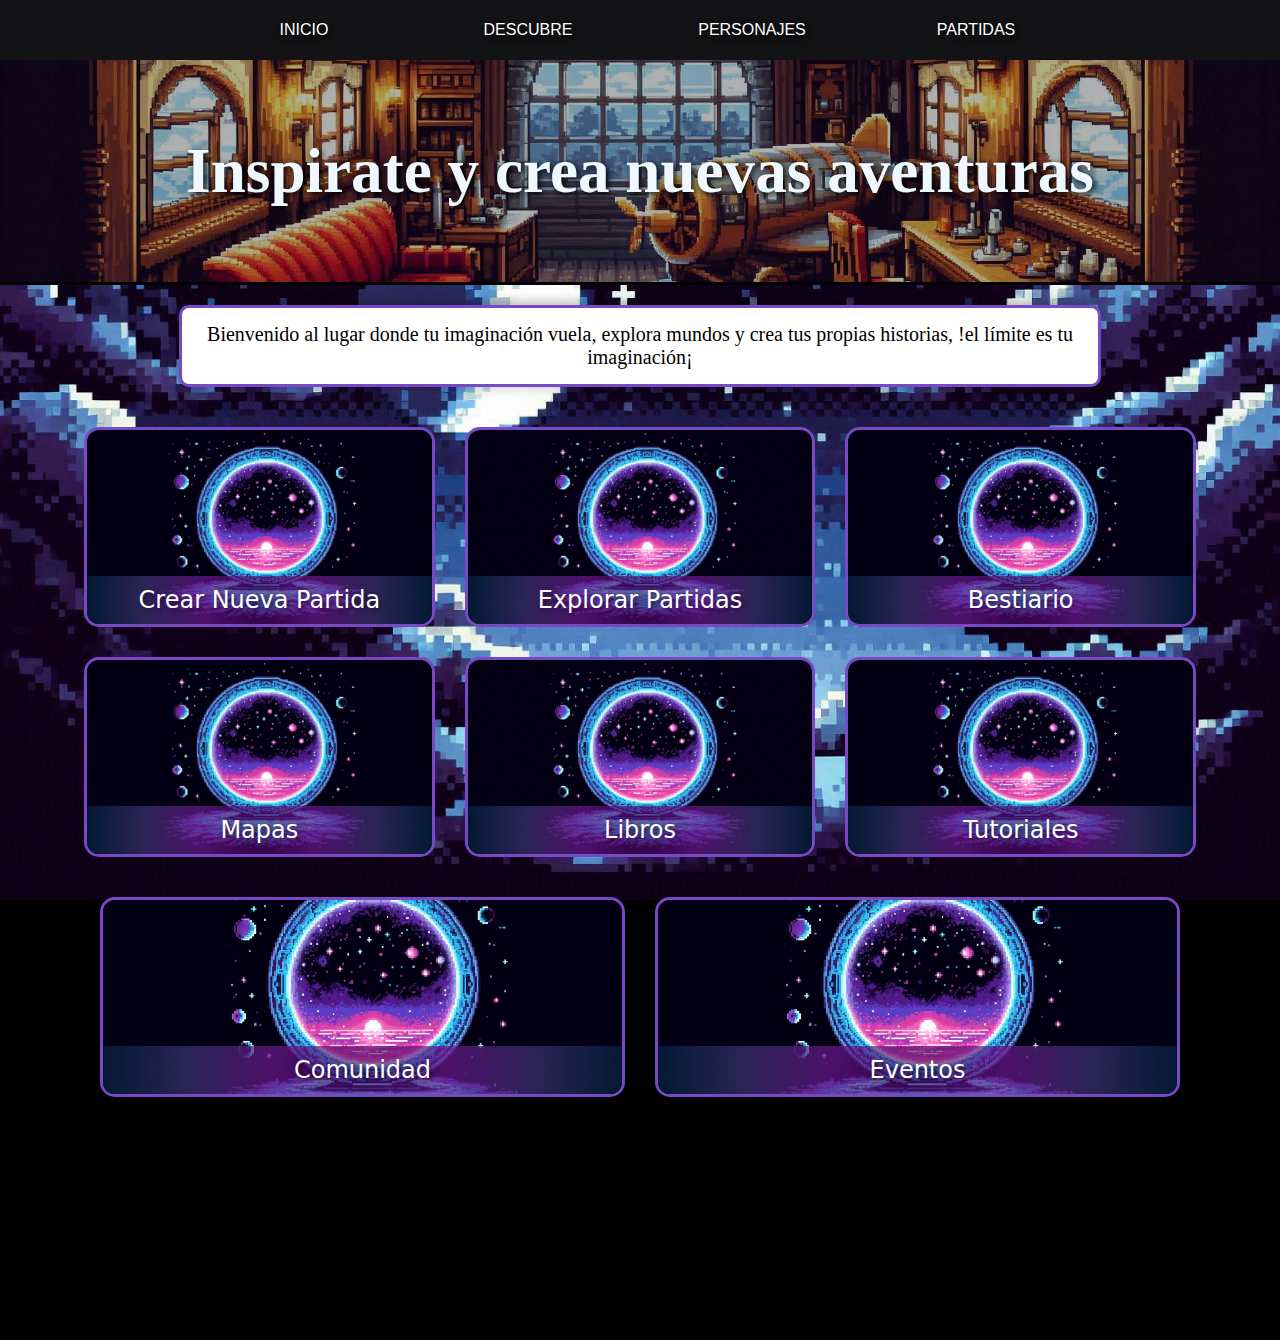
<file: Creacion_Partidas.html>
<!DOCTYPE html>
<html lang="en">
<head>
    <meta charset="UTF-8">
    <meta name="viewport" content="width=device-width, initial-scale=1.0">
    <title>La Caberna</title>
    <link rel="stylesheet" href="Pagina_Principal_Estilos.css">
    <link rel="stylesheet" href="style_Creacion_Partidas.css">
</head>
<body>
    <nav class="Barra">
        <a class="nav-button" href="index.html" target="_self">
          <p>INICIO</p>
        </a>
        <a class="nav-button" href="Seccion_Descubre.html" target="_self">
          <p>DESCUBRE</p>
        </a>
        <a class="nav-button" href="Creacion_Personajes.html" target="_self">
          <p>PERSONAJES</p>
        </a>
        <a class="nav-button" href="Creacion_Partidas.html" target="_self">
          <p>PARTIDAS</p>
        </a>
      </nav>

    <div id="Creacion_Pa" class="Fondo_Por_Defecto">
        <div class="Cuadricula">
          <div class="imagen_Encabezado">
            <div class="Encabezado">
                <div class="Text_Bienvenida">
                    <h3>Inspirate y crea nuevas aventuras</h3>
                </div>
              </div>
            </div>
            <div class="Cuerpo">
              <div class="Tex_Contenido_Partidas">
                <p>Bienvenido al lugar donde tu imaginación vuela, explora mundos y crea tus propias historias, !el límite es tu imaginación¡</p>
              </div>
              
              <div class="Botones_Partidas">
                  <!-- Primera hilera -->
                  <a href="#crear" class="Boton_Partida Fondo_Crear" target="_self">
                      <div class="Texto_Boton_Partida">
                          Crear Nueva Partida
                      </div>
                  </a>
                  
                  <a href="#Explorar" class="Boton_Partida Fondo_Explorar" target="_self">
                      <div class="Texto_Boton_Partida">
                        Explorar Partidas
                      </div>
                  </a>
                  
                  <a href="#bestiario" class="Boton_Partida Fondo_Bestiario" target="_self">
                      <div class="Texto_Boton_Partida">
                          Bestiario
                      </div>
                  </a>

                  <!-- Segunda hilera -->
                  <a href="#Mapas" class="Boton_Partida Fondo_Mapas" target="_self">
                      <div class="Texto_Boton_Partida">
                         Mapas
                      </div>
                  </a>

                  <a href="#Libros" class="Boton_Partida Fondo_Libros" target="_self">
                      <div class="Texto_Boton_Partida">
                          Libros
                      </div>
                  </a>

                  <a href="#tutoriales" class="Boton_Partida Fondo_Tutoriales" target="_self">
                      <div class="Texto_Boton_Partida">
                          Tutoriales
                      </div>
                  </a>
              </div>
              <div class="Ultimos_Botones">
                <a href="Enlaces.html" class="Boton_Partida Fondo_Comunidad" target="_self">
                  <div class="Texto_Boton_Partida">
                      Comunidad
                  </div>
              </a>

              <a href="#eventos" class="Boton_Partida Fondo_Eventos" target="_self">
                  <div class="Texto_Boton_Partida">
                      Eventos
                  </div>
              </a>
              </div>
            </div>
        </div>
    
</body>
</html>
</file>
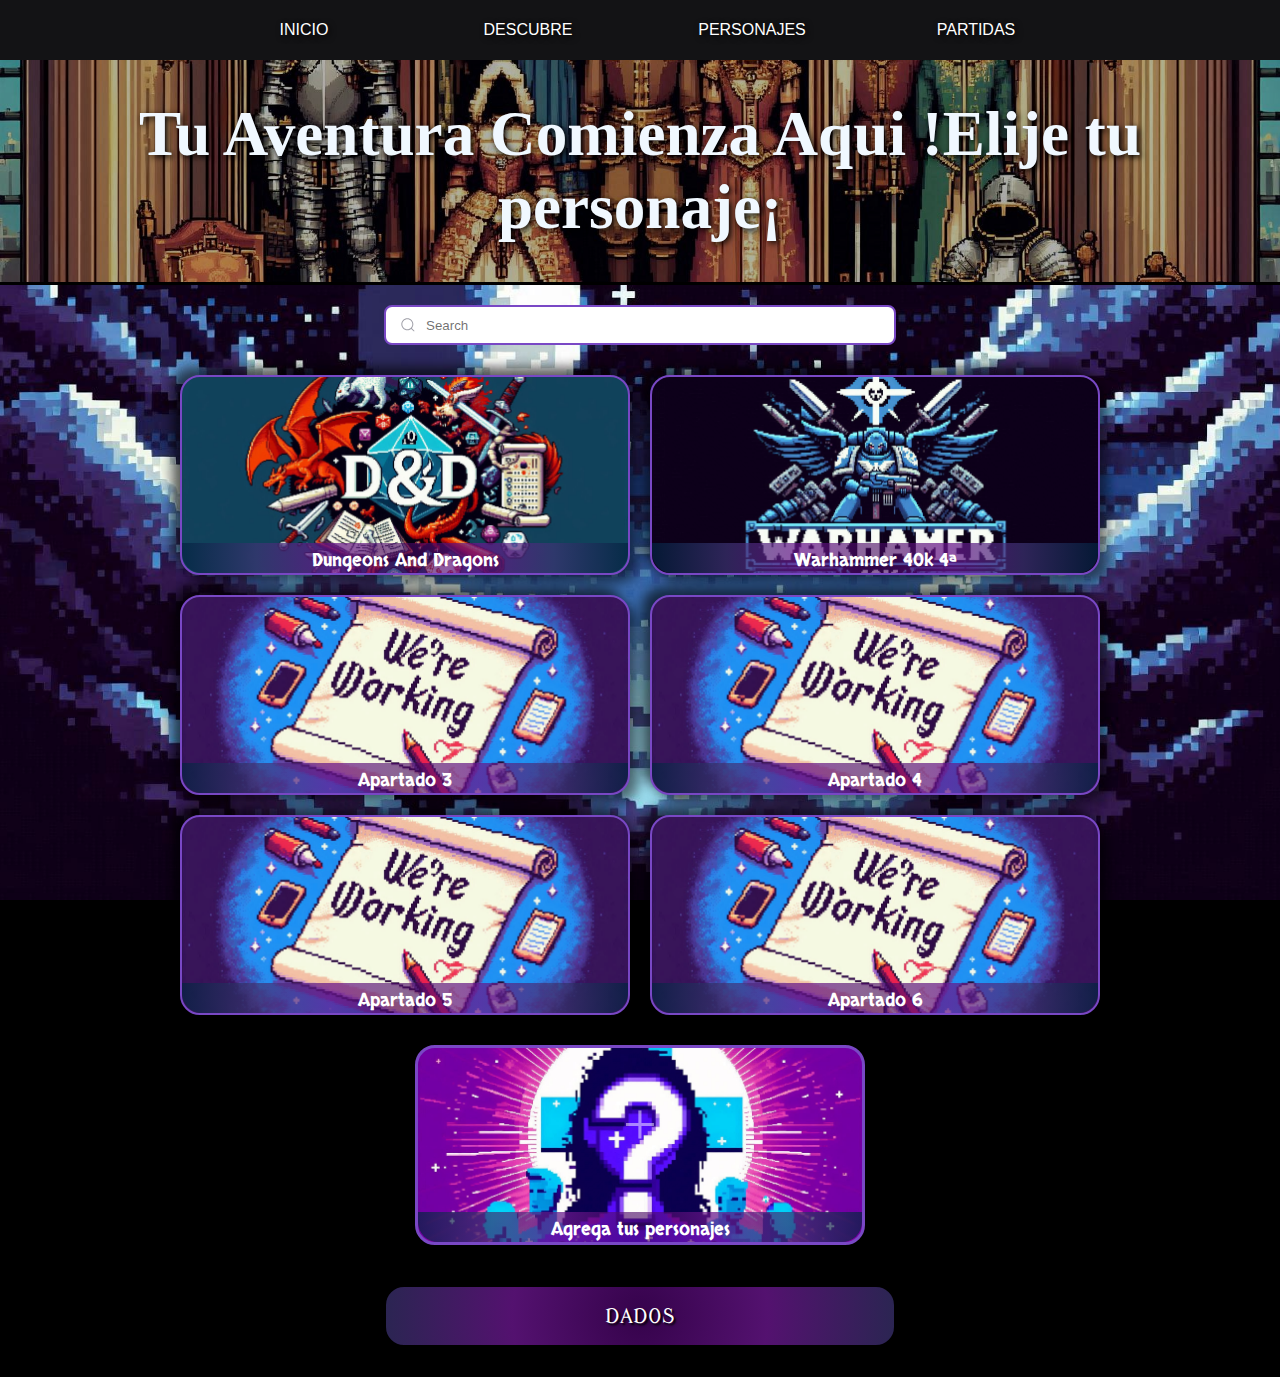
<file: Creacion_Personajes.html>
<!DOCTYPE html>
<html lang="en">
<head>
    <meta charset="UTF-8">
    <meta name="viewport" content="width=device-width, initial-scale=1.0">
    <title>La Caberna</title>
    <link rel="stylesheet" href="Pagina_Principal_Estilos.css">
    <link rel="stylesheet" href="style_Creacion_Personajes.css">

</head>

<body>
    <nav class="Barra">
        <a class="nav-button" href="index.html" target="_self">
          <p>INICIO</p>
        </a>
        <a class="nav-button" href="Seccion_Descubre.html" target="_self">
          <p>DESCUBRE</p>
        </a>
        <a class="nav-button" href="Creacion_Personajes.html" target="_self">
          <p>PERSONAJES</p>
        </a>
        <a class="nav-button" href="Creacion_Partidas.html" target="_self">
          <p>PARTIDAS</p>
        </a>
      </nav>

    <div id="Creacion_P" class="Fondo_Por_Defecto">
        <div class="Cuadricula">
            <div class="Imagen_Fondo2">
                <div class="Encabezado">
                    <div class="Text_Bienvenida">
                        <h3>Tu Aventura Comienza Aqui !Elije tu personaje¡</h3>
                    </div>
                </div>
            </div>
            <div class="Cuerpo ">
                <div class="group">
                    <svg class="icon" aria-hidden="true" viewBox="0 0 24 24"><g><path d="M21.53 20.47l-3.66-3.66C19.195 15.24 20 13.214 20 11c0-4.97-4.03-9-9-9s-9 4.03-9 9 4.03 9 9 9c2.215 0 4.24-.804 5.808-2.13l3.66 3.66c.147.146.34.22.53.22s.385-.073.53-.22c.295-.293.295-.767.002-1.06zM3.5 11c0-4.135 3.365-7.5 7.5-7.5s7.5 3.365 7.5 7.5-3.365 7.5-7.5 7.5-7.5-3.365-7.5-7.5z"></path></g></svg>
                    <input placeholder="Search" type="search" class="input">
                </div>
                <div class="Text_Contenido_CreacionP">
                    <div class="Botones">
                        <a href="Hoja_De_Personaje.pdf" class="btn Fondo_DnD" target="_blank">
                                <p class="Tex_Button">Dungeons And Dragons</p> 
                        </a>
                        <a href="Warhammer40k_4a.pdf" class="btn Fonto_Warhammer" target="_blank" >
                            <div class="Fondo_DnD">
                                <p class="Tex_Button">Warhammer 40k 4ª</p>
                            </div>
                        </a>
                        <a href="#apartado3" class="btn Fondo_EstamosTrabajando" target="_blank">
                            <div class="Tex_Button">
                                Apartado 3
                            </div>                        
                        </a>
                        <a href="#apartado4" class="btn Fondo_EstamosTrabajando" target="_blank">
                            <div class="Tex_Button">
                                Apartado 4
                            </div> 
                        </a>
                        <a href="#apartado5" class="btn Fondo_EstamosTrabajando" target="_blank">
                            <div class="Tex_Button">
                                Apartado 5
                            </div> 
                        </a>
                        <a href="#apartado6" class="btn Fondo_EstamosTrabajando" target="_blank">
                            <div class="Tex_Button">
                                Apartado 6
                            </div> 
                        </a>
                        <a href="#agregar" class="btn btn-agregar Fonto_Mas" target="_blank">
                            <div class="Tex_Button">
                                Agrega tus personajes
                            </div> 
                        </a>
                    </div>
                    <div class="Enlaces">
                        <a href="https://g.co/kgs/XTeKgGh" class="Botton_Enlaces" target="_blank">
                            <p>DADOS</p>
                        </a>
                    </div>
               </div>
            </div>
        </div>
    </div>
</body>
</html>
</file>
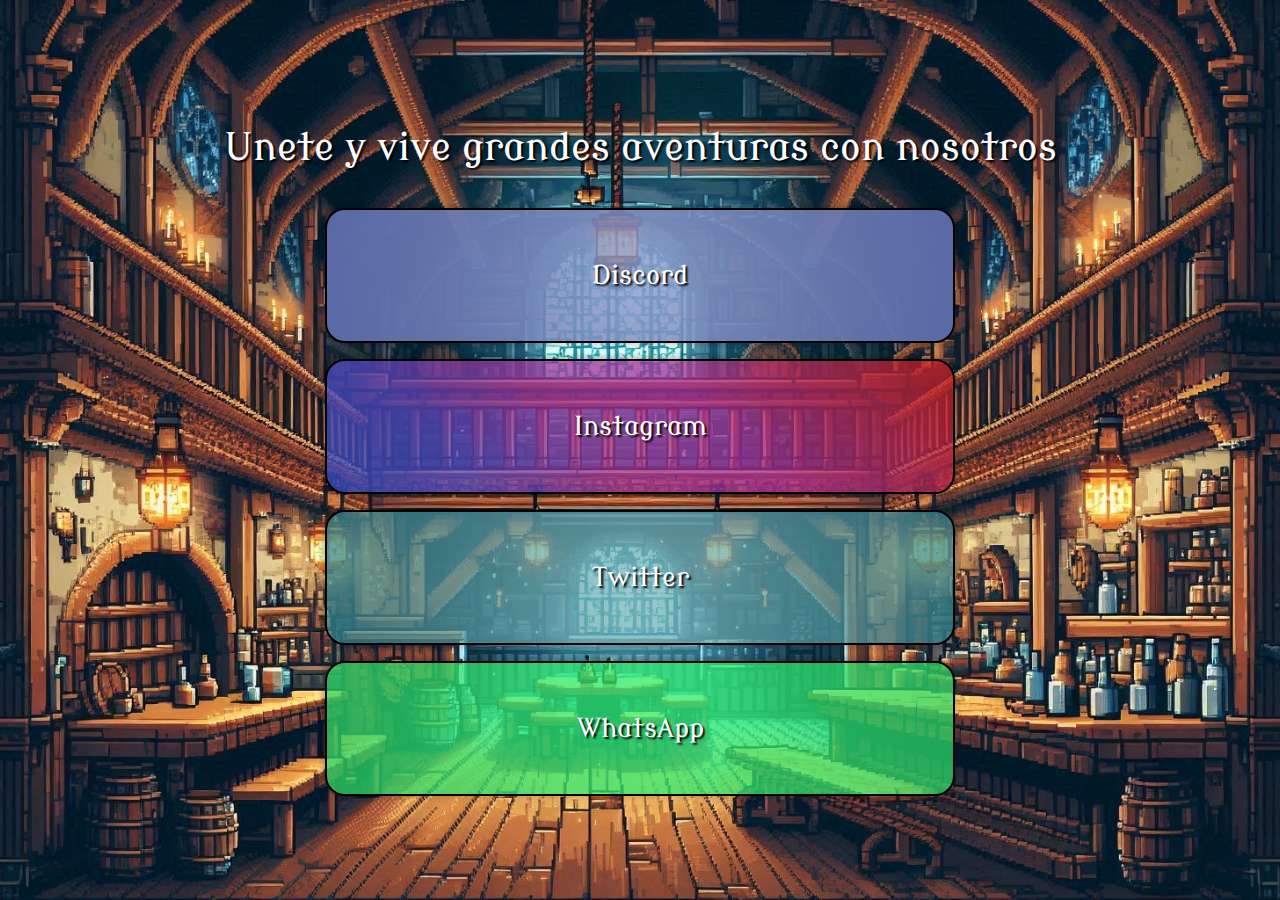
<file: Enlaces.html>
<!DOCTYPE html>
<html lang="en">
<head>
    <meta charset="UTF-8">
    <meta name="viewport" content="width=device-width, initial-scale=1.0">
    <title>La Caberna</title>
    <link rel="stylesheet" href="Estilos_Enlaces.css">
</head>
<body>
    <div class="Cuerpo Fondo_Por_Defecto">
        <div class="Titulo">
            <p>Unete y vive grandes aventuras con nosotros</p>
        </div>
        <a href="https://discord.gg/YzqMRypkYz" class="Botones_Enlaces background_Discord">
            <p class="tex_Button">Discord</p>
        </a>
        <a href="https://www.instagram.com/" class="Botones_Enlaces background_Instagram">
            <p class="tex_Button">Instagram</p>
        </a>
        <a href="ruta_archivo.pdf" class="Botones_Enlaces background_twitter">
            <p class="tex_Button">Twitter</p>
        </a>
        <a href="ruta_archivo.pdf" class="Botones_Enlaces background_Whatsap">
            <p class="tex_Button">WhatsApp</p>
        </a>
    </div>
</body>
</html>
</file>
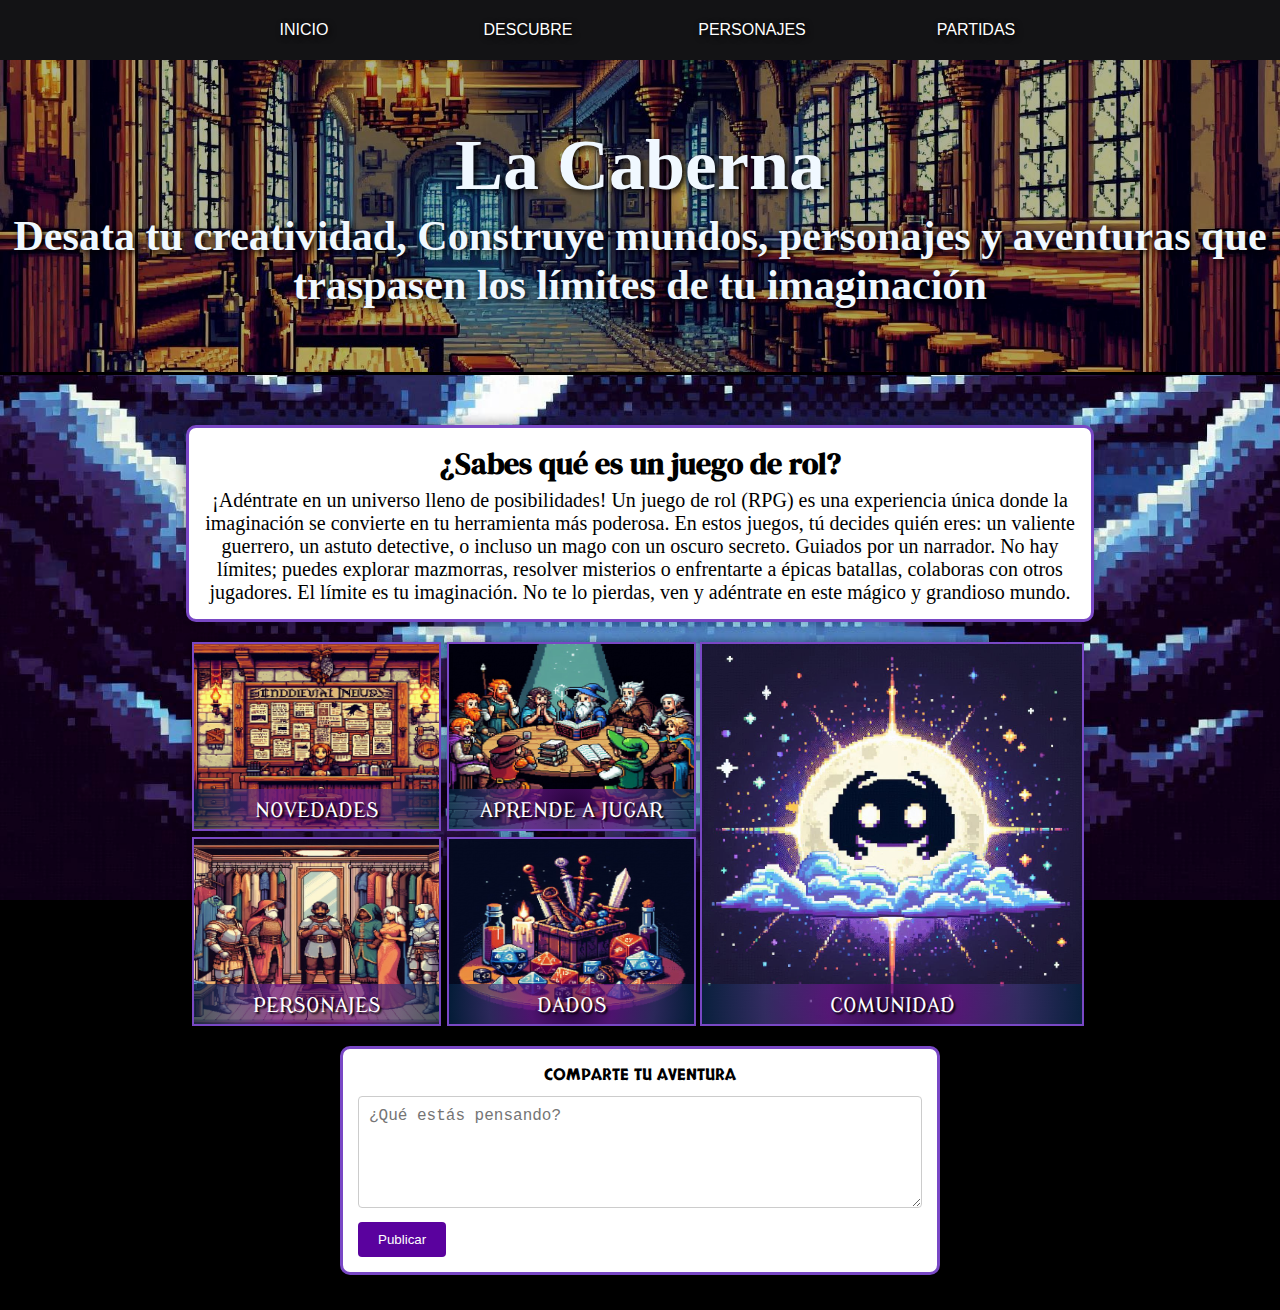
<file: Seccion_Descubre.html>
<!DOCTYPE html>
<html lang="es">
<head>
    <meta charset="UTF-8">
    <meta name="viewport" content="width=device-width, initial-scale=1.0">
    <title>La Caberna</title>
    <link rel="stylesheet" href="Pagina_Principal_Estilos.css">
    <link rel="stylesheet" href="style_Descubre.css">
</head>
<body>
    <nav class="Barra">
        <a class="nav-button" href="index.html" target="_self">
          <p>INICIO</p>
        </a>
        <a class="nav-button" href="Seccion_Descubre.html" target="_self">
          <p>DESCUBRE</p>
        </a>
        <a class="nav-button" href="Creacion_Personajes.html" target="_self">
          <p>PERSONAJES</p>
        </a>
        <a class="nav-button" href="Creacion_Partidas.html" target="_self">
          <p>PARTIDAS</p>
        </a>
      </nav>

    <div id="Descubre" class="Fondo_Por_Defecto">
        <div class="Cuadricula">
            <div class="Imagen_Fondo">
                <div class="Encabezado">
                    <div class="Text_Bienvenida">
                        <h1>La Caberna</h1>
                        <h3>Desata tu creatividad, Construye mundos, personajes y aventuras que traspasen los límites de tu imaginación</h3>
                    </div>
                </div>
            </div>
            <div class="Cuerpo">
                <div class="Text_Contenido">
                    <h2>¿Sabes qué es un juego de rol?</h2>
                    <p>¡Adéntrate en un universo lleno de posibilidades! Un juego de rol (RPG) es una experiencia única donde la imaginación se convierte en tu herramienta más poderosa. En estos juegos, tú decides quién eres: un valiente guerrero, un astuto detective, o incluso un mago con un oscuro secreto.  
                    Guiados por un narrador. No hay límites; puedes explorar mazmorras, resolver misterios o enfrentarte a épicas batallas, colaboras con otros jugadores.  
                    El límite es tu imaginación. No te lo pierdas, ven y adéntrate en este mágico y grandioso mundo.</p>
                </div>
                <div class="Accesos_Descubre">
                    <div class="Botones_Descubre1">
                        <a href="ruta-del-archivo.pdf" class="icon-button Fondo_Novedades" target="_blank">
                            <p class="Tex_Button_Descubre">NOVEDADES</p>
                        </a>
                        <a href="ruta-del-archivo.pdf" class="icon-button Fondo_Aprende_Jugar">
                            <p class="Tex_Button_Descubre">APRENDE A JUGAR</p>
                        </a>
                        <a href="ruta-del-archivo.pdf" class="icon-button Fondo_Personajes">
                            <p class="Tex_Button_Descubre">PERSONAJES</p>
                        </a>
                        <a href="https://g.co/kgs/XTeKgGh" class="icon-button Fondo_Dados" target="_blank">
                            <p class="Tex_Button_Descubre">DADOS</p>
                        </a>
                    </div>
                    <div class="Botones_Descubre2">
                        <a href="Enlaces.html" class="icon-button2 Fondo_Comunidad" target="_blank">
                            <p class="Tex_Button_Descubre">COMUNIDAD</p>
                        </a>
                    </div>
                </div>
                <div class="Contenedor_Publicaciones">
                    <p class="Tex_Publicaciones">COMPARTE TU AVENTURA</p>
                    <div class="Input_Publicacion">
                        <label for="publicacion"></label>
                        <textarea id="publicacion" name="publicacion" placeholder="¿Qué estás pensando?" rows="5"></textarea>
                        <div class="Contenedor_Botton_Publicar">
                            <button type="button" class="Botton_Publicar">Publicar</button>
                        </div>
                    </div>
                </div>
            </div>
        </div>
    </div>
</body>
</html>
</file>
<file: Pagina_Principal_Estilos.css>
@import url('https://fonts.googleapis.com/css2?family=MedievalSharp&display=swap');
@import url('https://fonts.googleapis.com/css2?family=DM+Serif+Display:ital@0;1&display=swap');
@import url('https://fonts.googleapis.com/css2?family=DM+Serif+Display:ital@0;1&family=Modern+Antiqua&display=swap');

* {
    margin: 0;
    padding: 0;
    box-sizing: border-box;
}

/* ------------------------------ Barra de navegación ------------------------------------*/
.Barra {
    width: 100vw;
    height: 60px; /* Barra más alta */
    display: flex;
    background: rgba(33, 34, 37, 0.564);
    justify-content: space-around; /* Distribuye los botones horizontalmente */
    align-items: center; /* Centra verticalmente */
    box-shadow: 0 4px 8px rgba(0, 0, 0, 0.3);
    padding: 0 15%; /* Espacio en los laterales */
}

.nav-button {
    color: white;
    text-shadow: 2px 2px 6px black;
    background: none;
    border: 2px solid transparent;
    padding: 9px 30px; /* Más padding horizontal */
    text-decoration: none;
    font-size: 16px;
    font-family: 'Roboto', sans-serif;
    cursor: pointer;
    transition: all 0.3s ease;
    flex: 1; /* Permite que los botones ocupen espacio igual */
    text-align: center;
    margin: 0 10px; /* Espacio entre botones */
    height: inherit;
    display: flex;
    justify-content: center;
    align-items: center;
}

.nav-button:hover {
    color: white;
    background: rgba(255, 255, 255, 0.2);
    transition: all .4s ease;
}

/*----------------------Estilos predeterminados-------------*/
h2{
    color: black;
    font-family: "DM Serif Display", serif;
    margin-bottom: 5px;
}

body{
    margin: 0px;
    background-color: black;
}
.Fondo_Por_Defecto{
  background-image: url('./imagenes/Noche_Estrellada2.jpeg'); /* Ruta a tu imagen */
  background-size: cover; /* Ajusta la imagen para que cubra todo el fondo */
  background-repeat: no-repeat; /* Evita que la imagen se repita */
  background-position: center center; 
  min-height: 100vw;;
  background-attachment: fixed;
}

/*----------------------Estilos De Bienvenida-------------*/
#Bienvenida{
    width: 100vw;
    margin: 0px;
    overflow: hidden;
    height: 100vh;

}
.Fondo_Bienvenida{
  background-image: url('./imagenes/La_Caberna.jpeg');
  background-size: cover;
  background-repeat: no-repeat;
  background-position: center; 
}
.ContenidoBienvenida{
  display: flex;
  justify-content: center;
  align-items: center;
  flex-direction: column;
  text-align: center;
  color:white;
  text-shadow: 2px 2px 6px black;
  font-size: 4vh;
  height: 100vh;
  background-color: rgba(0, 0, 0, 0.3);
}


.Parrafos{
    margin-bottom: 30px;
}
/* From Uiverse.io by Artahs */ 
ul {
    list-style: none;
  }
  
  .example-2 {
    display: flex;
    justify-content: center;
    align-items: center;
  }
  .example-2 .icon-content {
    margin: 2px 15px;
    position: relative;
  }
  .example-2 .icon-content .tooltip {
    position: absolute;
    top: 30px;
    left: 50%;
    transform: translateX(-50%);
    color: #fff;
    padding: 6px 10px;
    border-radius: 5px;
    opacity: 0;
    visibility: hidden;
    font-size: 14px;
    transition: all 0.3s ease;
  }
  .example-2 .icon-content:hover .tooltip {
    opacity: 1;
    visibility: visible;
    top: 60px;
  }
  .example-2 .icon-content a {
    position: relative;
    overflow: hidden;
    display: flex;
    justify-content: center;
    align-items: center;
    width: 50px;
    height: 50px;
    border-radius: 50%;
    color: white;
    background-color: #32c5fa8b;
    transition: all 0.3s ease-in-out;
  }
  .example-2 .icon-content a:hover {
    box-shadow: 3px 2px 45px 0px rgb(0 0 0 / 12%);
  }
  .example-2 .icon-content a svg {
    position: relative;
    z-index: 1;
    width: 30px;
    height: 30px;
  }
  .example-2 .icon-content a:hover {
    color: white;
  }
  .example-2 .icon-content a .filled {
    position: absolute;
    top: auto;
    bottom: 0;
    left: 0;
    width: 100%;
    height: 0;
    background-color: #000;
    transition: all 0.3s ease-in-out;
  }
  .example-2 .icon-content a:hover .filled {
    height: 100%;
  }
  
  .example-2 .icon-content a[data-social="discord"] .filled,
  .example-2 .icon-content a[data-social="discord"] ~ .tooltip {
    background-color: #5869a6;
  }
  
  .example-2 .icon-content a[data-social="instagram"] .filled,
  .example-2 .icon-content a[data-social="instagram"] ~ .tooltip {
    background: linear-gradient(
      45deg,
      #364ec4,
      #5048c3,
      #983198,
      #a42d98,
      #b72757,
      #c81b1b
    );
  }
  .example-2 .icon-content a[data-social="youtube"] .filled,
  .example-2 .icon-content a[data-social="youtube"] ~ .tooltip {
    background-color: #ff0000;
  }
  
  @media (max-width: 768px) {
  .nav-button {
    color: white;
    background: none;
    border: 2px solid transparent;
    padding: 9px 15px;
    text-decoration: none;
    font-size: 12px;
    font-family: 'Roboto', sans-serif;
    cursor: pointer;
    transition: background-color 0.3s ease, border-color 0.3s ease;
}
}
</file>
<file: style_Creacion_Partidas.css>
.imagen_Encabezado{
    grid-row: 1;
    height: 100%;
    background-image: url('./imagenes/Estudio.jpeg');
    background-size: cover;
    background-repeat: no-repeat;
    background-position: center;
}

.Encabezado{
    display:flex;
    grid-row: 1;
    justify-content: center;
    background-position: center;
    align-items: center;
    border-bottom: 3px solid black;
    background-color: rgba(0, 0, 0, .3);
    background-size: contain;
    height: 25vh;
}
.centrado{
    display: flex;
    align-items: center;
}
.Cuerpo{
    display: flex;
    position: relative;
    flex-direction: column;
    align-items: center;
    justify-content: center;
    width: 100%;
}
.Text_Bienvenida{
    display: flex;
    text-align: center;
    flex-direction: column;
    color:aliceblue;
    text-shadow: 2px 2px 6px black;
    font-size: 6vh;
    gap: 4px;
}
.Tex_Contenido_Partidas{
    background-color: white;
    border-radius: 10px;
    border: 3px solid #7948C5;
    box-shadow: 5px 5px 8px rgba(0, 0, 0, 0.1), -5px -5px 8px rgba(0, 0, 0, 0.2);
    margin: 20px;
    padding: 15px;
    font-size: 20px;
    text-align: center;
    max-width: 72%;
}

/* Contenedor de botones principal */
.Botones_Partidas {
    display: grid;
    grid-template-columns: repeat(3, 1fr);
    gap: 30px;
    padding: 20px;
    width: 90%;
    max-width: 1200px;
    margin: 0 auto;
}

/* Contenedor para los últimos dos botones */
.Ultimos_Botones {
    display: flex;
    justify-content: center;
    gap: 30px;
    width: 1500px;
    margin-top: 20px;
}

.Ultimos_Botones .Boton_Partida {
    width: 35%;
}

/* Estilo base del botón */
.Boton_Partida {
    position: relative;
    width: 100%;
    height: 200px;
    border-radius: 15px;
    overflow: hidden;
    cursor: pointer;
    border: 3px solid #7948C5;
    transition: all 0.5s ease;
    text-decoration: none;
    display: block;
}

/* Fondo inicial del botón */
.Boton_Partida::before {
    content: '';
    position: absolute;
    top: 0;
    left: 0;
    width: 100%;
    height: 100%;
    background-image: url('./imagenes/Portal.jpeg');
    background-size: cover;
    background-position: center;
    transition: opacity 0.5s ease;
    z-index: 1;
}

/* Imagen de fondo oculta */
.Boton_Partida::after {
    content: '';
    position: absolute;
    top: 0;
    left: 0;
    width: 100%;
    height: 100%;
    background-size: cover;
    background-position: center;
    opacity: 0;
    transition: opacity 0.5s ease;
}

/* Clases para las diferentes imágenes de fondo */
.Fondo_Crear::after {
    background-image: url('./imagenes/Vela.jpeg');
}

.Fondo_Explorar::after {
    background-image: url('./imagenes/Exploradores.jpeg');
}

.Fondo_Bestiario::after {
    background-image: url('./imagenes/Bestiario.jpeg');
}

.Fondo_Mapas::after {
    background-image: url('./imagenes/Mapas.jpeg');
}

.Fondo_Libros::after {
    background-image: url('./imagenes/Libros.jpeg');
}

.Fondo_Tutoriales::after {
    background-image: url('./imagenes/Mesa_Redonda.jpeg');
}

.Fondo_Comunidad::after {
    background-image: url('./imagenes/Logo_Discord.jpeg');
}

.Fondo_Eventos::after {
    background-image: url('./imagenes/Eventos.jpeg');
}

/* Texto del botón */
.Texto_Boton_Partida {
    position: absolute;
    bottom: 0;
    left: 0;
    width: 100%;
    z-index: 2;
    color: white;
    background: radial-gradient(circle, #3f035996, #69168cb9, #3c3473b2, #022340b5);
    font-family: "Skranji", system-ui;
    font-size: 24px;
    text-align: center;
    padding: 10px 0;
    text-shadow: 2px 2px 4px rgba(0, 0, 0, 0.5);
    transition: transform 0.5s ease;
}

/* Efectos hover */
.Boton_Partida:hover {
    transform: scale(1.1);
    box-shadow: 0 0 20px rgba(121, 72, 197, 0.6);
}

.Boton_Partida:hover::before {
    opacity: 0.2;
}

.Boton_Partida:hover::after {
    opacity: 1;
}

.Boton_Partida:hover .Texto_Boton_Partida {
    transform: translateY(0);
    background: radial-gradient(circle, #3f0359e6, #69168ce6, #3c3473e6, #022340e6);
}

/* Ajustes para pantallas pequeñas */
@media (max-width: 768px) {
    .Botones_Partidas {
        grid-template-columns: 1fr;
        gap: 15px;
        width: 95%;
    }
    
    .Boton_Partida {
        height: 120px;
    }

    .Ultimos_Botones {
        flex-direction: column;
        align-items: center;
        width: 88%;
    }

    .Ultimos_Botones .Boton_Partida {
        width: 100%;
    }
    
    .Texto_Boton_Partida {
        font-size: 18px;
        padding: 8px 0;
    }
}

/* Ajustes para tablets */
@media (min-width: 769px) and (max-width: 1024px) {
    .Botones_Partidas {
        grid-template-columns: repeat(2, 1fr);
    }
}
</file>
<file: style_Creacion_Personajes.css>
@import url('https://fonts.googleapis.com/css2?family=DM+Serif+Display:ital@0;1&family=Modern+Antiqua&family=Skranji:wght@400;700&display=swap');

/*-------------------- Estilos de creacion de personaje-----------------------*/
.Imagen_Fondo2{
    grid-row: 1;
    background-image: url('./imagenes/Armario.jpeg');
    background-size: cover;
    background-repeat: no-repeat;
    background-position: center; 
  }
  .Encabezado{
    display:flex;
    grid-row: 1;
    justify-content: center;
    background-position: center;
    align-items: center;
    border-bottom: 3px solid black;
    background-color: rgba(0, 0, 0, .3);
    background-size: contain;
    height: 25vh;
}
.Cuerpo{
    display: flex;
    position: relative;
    flex-direction: column;
    align-items: center;
    justify-content: center;
    width: 100%;
}
.Text_Contenido_CreacionP{
    display: flex;
    flex-direction: column;
    align-items: center;
}
.Text_Bienvenida{
    display: flex;
    text-align: center;
    flex-direction: column;
    color:aliceblue;
    text-shadow: 2px 2px 6px black;
    font-size: 6vh;
    gap: 4px;
}
/* From Uiverse.io by alexruix */ 
.group {
    margin: 20px;
    display: flex;
    line-height: 28px;
    align-items: center;
    position: relative;
    width: 40vw;
   }
   
   .input {
    width: 100%;
    height: 40px;
    line-height: 28px;
    padding: 0 1rem;
    padding-left: 2.5rem;
    border: 2px solid transparent;
    border-radius: 8px;
    outline: none;
    border: 2px solid #7948C5;
    background-color: #ffffff;
    color: #0d0c22;
    transition: .3s ease;
   }
   
   .input::placeholder {
    color: rgba(0, 0, 0, 0.578);
   }
   
   .input:focus, input:hover {
    outline: none;
    border-color: rgba(155, 76, 234, 0.4);
    background-color: #fff;
    box-shadow: 0 0 0 4px rgba(184, 76, 234, 50%);
   }
   
   .icon {
    position: absolute;
    left: 1rem;
    fill: #9e9ea7;
    width: 1rem;
    height: 1rem;
   }

  .Botones {
      display: flex;
      width: 100%;
      justify-content: center;
      flex-wrap: wrap;
  }
  
  /* Botón */
  .btn {
      margin: 10px;
      width: 50vh; /* Ajusta el tamaño del botón */
      height: 200px; /* Altura del botón */
      background-size: cover; /* Imagen de fondo ocupa todo el botón */
      background-position: center; /* Centra la imagen de fondo */
      border-radius: 20px;
      border: 2px solid #7948C5;
      font-size: 18px;
      color: white;
      text-decoration: none; /* Quita subrayados */
      display: flex;
      flex-direction: column; /* Alinea contenido en columna */
      justify-content: flex-end; /* Lleva el contenido (texto) al fondo */
      align-items: center; /* Centra horizontalmente el texto */
      position: relative; /* Necesario para posicionar el texto correctamente */
      overflow: hidden; /* Esconde cualquier contenido fuera de los bordes */
      box-shadow: 8px 8px 12px rgba(0, 0, 0, 0.5), -8px -8px 12px rgba(0, 0, 0, 0.6);
      transition: transform 0.3s ease;
      background-color: white;
  }
  
  /* Fondo negro para el texto */
  .Tex_Button {
      width: 100%; /* Ocupa todo el ancho del botón */
      height: 30px;
      padding: 5px;
      background: radial-gradient(circle, #3f035996, #69168cb9, #3c3473b2, #022340b5);
      color: white; /* Texto blanco */
      font-size: 18px;
      font-family: "Skranji", system-ui;
      text-align: center;
      position: absolute;
      bottom: 0; /* Ancla el texto al fondo del botón */
      left: 0; /* Se alinea al borde izquierdo */
      border-radius: 0px 0px 20px 20px; /* Ajusta bordes redondeados solo abajo */
  }
  .btn-agregar {
    background: linear-gradient(45deg, #3f0359, #69168c, #3c3473);
    position: relative;
    overflow: hidden;
    margin-top: 20px; /* Espacio adicional arriba para separarlo */
    max-width: 80%; /* Hacer el botón más ancho que los demás */
    border: 3px solid #7948C5;
    }
    .Fonto_Mas{
    background-image: url('./imagenes/Signo_mas5.jpeg'); 
    background-size: cover; 
    background-position: center center;
    }

.btn-agregar::before {
    content: '+';
    position: absolute;
    top: 50%;
    left: 50%;
    transform: translate(-50%, -80%);
    font-size: 60px;
    color: rgba(255, 255, 255, 0.5);
}

  
  .Fondo_DnD {
      background-image: url('./imagenes/Logo_D&D.jpeg'); 
      background-size: cover; 
      background-position: center; /* Centra la imagen */
  }
  
  .Fonto_Warhammer{
      background-image: url('./imagenes/Logo_Warhamer40K.jpeg'); 
      background-size: cover; 
      background-position: center;
  }
  
  .btn:hover {
      transform: scale(1.2); /* Escala el botón al pasar el mouse */
      z-index: 1;
  }
  .Fondo_EstamosTrabajando{
    background-image: url('./imagenes/Estamos_Trabajando2.jpeg'); 
    background-size: cover; 
    background-position: center;
  }
  .Enlaces{
    display: flex;
    flex-direction: column;
    align-items: center;
    justify-content: center;
    width: 40%;
    height: 62px;
    margin: 30px;
    background: radial-gradient(circle, #3f0359d7, #69168ccb, #3c3473b6);
    border-radius: 20px;
    border: 2px solid black;
    transition: .5s ease;
  }
  .Botton_Enlaces{
  width: 100%;
  text-decoration: none;
  color: white; /* Texto blanco */
  font-size: 20px;
  font-family: "Modern Antiqua", serif;
  text-shadow: 2px 2px 2px black;
  text-align: center;
  }
  .Enlaces:hover{
    scale: 1.1;
    background: radial-gradient(circle, #3f0359, #69168c, #3c3473);
    transition: all .5s ease;
  }

  @media (max-width: 768px) {
    
.Text_Bienvenida{
    display: flex;
    text-align: center;
    flex-direction: column;
    color:aliceblue;
    text-shadow: 2px 2px 6px black;
    font-size: 4vh;
        gap: 4px;
  }
  .Botones {
    display: flex;
    width: 80%;
    justify-content: center;
    flex-wrap: wrap;
}
.btn-agregar {
    width: 90%;
}
}
</file>
<file: Estilos_Enlaces.css>
@import url('https://fonts.googleapis.com/css2?family=DM+Serif+Display:ital@0;1&family=Modern+Antiqua&display=swap');

* {
    margin: 0;
    padding: 0;
    box-sizing: border-box;
}

body{
    margin: 0px;
    background-color: black;
}
.Titulo{
    margin: 30px;
    font-family: "Modern Antiqua", serif;
    align-items: flex-start;
    font-size: 3vw;
    color: white;
    text-shadow: 2px 2px 2px black;
}
.Fondo_Por_Defecto{
  background-image: url('./imagenes/Caberna_Enlaces.jpeg'); /* Ruta a tu imagen */
  background-size: cover; /* Ajusta la imagen para que cubra todo el fondo */
  background-repeat: no-repeat; /* Evita que la imagen se repita */
  background-position: center center; 
  height: 100vh;

}
.Cuerpo{
    display: flex;
    align-items: center;
    flex-direction: column;
    justify-content: center;
}
.Botones_Enlaces{
  width: 70vh;
  height: 15vh;
  margin: 8px;
  background-color: #FF5733;
  color: white;
  text-decoration: none;
  border-radius: 20px;
  border: 2.5px solid black;
  box-shadow: 3px 3px 5px rgba(0, 0, 0, 0.1), -3px -3px 5px rgba(0, 0, 0, 0.2);
  display: flex;
  align-items: center; /* Alinea el contenido hacia abajo */
  justify-content: center; /* Centra el contenido horizontalmente */
  position: relative; /* Necesario para la posición absoluta de los textos */
  overflow: hidden;
  font-family: Arial, sans-serif;
  cursor: pointer;
}
.tex_Button{
    font-family: "Modern Antiqua", serif;
    position: absolute;
    font-size: 2vw;
    color: white;
    text-shadow: 2px 2px 2px black;
    
}
.background_Discord{
    background: radial-gradient(circle, #8f9dcccb, #5869a6);
    transition: transform 0.5s ease;
}
.background_Discord:hover{
    transform: scale(1.1);
    background: radial-gradient(circle,rgb(247, 52, 231), purple);
    transition: all .5s ease;
}
.background_Instagram{
    background: linear-gradient(
      45deg,
      #364ec4bb,
      #5048c3bb,
      #983198bb,
      #a42d98bb,
      #b72757bb,
      #c81b1bbb
    );
    transition: transform 0.5s ease;
}
.background_Instagram:hover{
    transform: scale(1.1);
    background: radial-gradient(circle,rgb(247, 52, 230), purple);
    transition: all .5s ease;
}
.background_twitter{
    background: radial-gradient(circle, #84B9BFbb, #32838Cbb);
    transition: transform 0.5s ease;
}
.background_twitter:hover{
    transform: scale(1.1);
    background: radial-gradient(circle,rgb(247, 52, 230), purple);
    transition: all .5s ease;
}
.background_Whatsap{
    background: radial-gradient(circle, #2EF273bb, #2BD968bb);
    transition: transform 0.5s ease;
}
.background_Whatsap:hover{
    transform: scale(1.1);
    background: radial-gradient(circle,rgb(247, 52, 230), purple);
    transition: all .5s ease;
}
@media (max-width: 768px) {
    .Titulo{
        margin: 30px;
        font-family: "Modern Antiqua", serif;
        text-align: center;
        font-size: 6vw;
        color: white;
        text-shadow: 2px 2px 2px black;
    }
    .Botones_Enlaces{
        width: 50vh;
        height: 15vh;
        margin: 8px;
        background-color: #FF5733;
        color: white;
        text-decoration: none;
        border-radius: 20px;
        border: 2.5px solid black;
        box-shadow: 3px 3px 5px rgba(0, 0, 0, 0.1), -3px -3px 5px rgba(0, 0, 0, 0.2);
        display: flex;
        align-items: center; /* Alinea el contenido hacia abajo */
        justify-content: center; /* Centra el contenido horizontalmente */
        position: relative; /* Necesario para la posición absoluta de los textos */
        overflow: hidden;
        font-family: Arial, sans-serif;
        cursor: pointer;
      }
      .tex_Button{
        font-family: "Modern Antiqua", serif;
        position: absolute;
        font-size: 4vh;
        color: white;
        text-shadow: 2px 2px 2px black;
      }
    .background_Discord{
        background: radial-gradient(circle, #8f9dcccb, #5869a6);
        transition: transform 0.5s ease;
    }
    .background_Discord:hover{
        transform: scale(1.1);
        background: radial-gradient(circle, #8f9dcc, #5869a6);
        transition: all .5s ease;
    }
    .background_Instagram{
        background: linear-gradient(
          45deg,
          #364ec4bb,
          #5048c3bb,
          #983198bb,
          #a42d98bb,
          #b72757bb,
          #c81b1bbb
        );
        transition: transform 0.5s ease;
    }
    .background_Instagram:hover{
        transform: scale(1.1);
        background: linear-gradient(
            45deg,
            #364ec4,
            #5048c3,
            #983198,
            #a42d98,
            #b72757,
            #c81b1b
          );
        transition: all .5s ease;
    }
    .background_twitter{
        background: radial-gradient(circle, #84B9BFbb, #32838Cbb);
        transition: transform 0.5s ease;
    }
    .background_twitter:hover{
        transform: scale(1.1);
        background: radial-gradient(circle, #84B9BF, #32838C);
        transition: all .5s ease;
    }
    .background_Whatsap{
        background: radial-gradient(circle, #2EF273bb, #2BD968bb);
        transition: transform 0.5s ease;
    }
    .background_Whatsap:hover{
        transform: scale(1.1);
        background: radial-gradient(circle, #2EF273, #2BD968);
        transition: all .5s ease;
    }
}
</file>
<file: style_Descubre.css>
/* Importación de fuentes */
@import url('https://fonts.googleapis.com/css2?family=DM+Serif+Display:ital@0;1&family=Modern+Antiqua&family=Skranji:wght@400;700&display=swap');
/* Reset básico */
* {
    margin: 0;
    padding: 0;
    box-sizing: border-box;
}

/* Estilos generales del cuerpo */
body {
    min-height: 100vh;
    width: 100%;
    overflow-x: hidden;
    margin: 0;
    padding: 0;
}

#Descubre {
    min-height: 100vh; /* Asegura que el contenedor ocupe toda la altura del viewport */
    width: 100%;
    position: relative;
    background-size: cover;
    background-position: center center;
    background-attachment: fixed;
}

.Fondo_Por_Defecto {
  background-image: url('./imagenes/Noche_Estrellada2.jpeg'); /* Ruta a tu imagen */
  background-size: cover; /* Ajusta la imagen para que cubra todo el fondo */
  background-repeat: no-repeat; /* Evita que la imagen se repita */
  background-position: center;
  min-height: 100vh; /* Cambia 100vw por 100vh */
  background-attachment: fixed;
  width: 100%;
  position: relative;
  overflow: auto;
}


/*----------------------Estilos de Descubre-----------------*/
.Cuadricula{
    position: relative;
    display: block;
    min-height: 100vh;
    z-index: 1;
    
}
.Encabezado{
    position: sticky;
    top: 0;
    width: 100%;
    height: 35vh;
    display: flex;
    justify-content: center;
    background-position: center;
    align-items: center;
    border-bottom: 3px solid black;
    background-color: rgba(0, 0, 0, .3);
    background-size: contain;
   
}
.Imagen_Fondo{
  grid-row: 1;
  background-image: url('./imagenes/Taberna1.jpeg');
  background-size: cover;
  background-repeat: no-repeat;
  background-position: center; 
}
.Text_Bienvenida{
    display: flex;
    text-align: center;
    flex-direction: column;
    color:aliceblue;
    text-shadow: 2px 2px 6px black;
    font-size: 4vh;
    gap: 4px;
}

.Cuerpo{
  margin: 10px;
    min-height: 65vh;
    display: flex;
    flex-direction: column;
    align-items: center;
    overflow-y: auto;
    padding-top: 20px;
}
.Contenido_Descubre{
  display: flex;
  flex-direction: column;
  align-items: center;
  width: 100%;
  gap: 20px;
}
.Text_Contenido{
  background-color: white;
  border-radius: 10px;
  border: 3px solid #7948C5;
  box-shadow: 5px 5px 8px rgba(0, 0, 0, 0.1), -5px -5px 8px rgba(0, 0, 0, 0.2);
  margin: 20px;
  padding: 15px;
  font-size: 20px;
  text-align: center;
  max-width: 72%;
}
.Tex_Publicaciones{
  font-family: "Skranji", system-ui;
  margin-bottom: 10px;
}
.Contenedor_Publicaciones {
  order: 2;
  display: flex;
  flex-direction: column;
  align-items: center;
  padding: 15px;
  background-color: white;
  border-radius: 10px;
  border: 3px solid #7948C5;
  margin: 20px;
  width: 50%;
  max-width: 600px;
  margin-top: 20px;
}

.Input_Publicacion {
  width: 100%;
}

#publicacion {
  width: 100%;
  padding: 10px;
  border: 1px solid #ccc;
  border-radius: 4px;
  font-size: 16px;
  resize: vertical;
  min-height: 100px;
  box-sizing: border-box;
}

#publicacion:focus {
  border-color: #7948C5;
  outline: none;
}

.Contenedor_Botton_Publicar{
  display: flex;
  align-content: flex-end;
} 

.Botton_Publicar {
  margin-top: 10px;
  padding: 10px 20px;
  background-color: #5a029e;
  color: white;
  border: none;
  border-radius: 4px;
  cursor: pointer;
  transition: border-color .5s ease;
}

.Botton_Publicar:hover {
  background-color: #7505cbd5;
  transition: all .5s ease;
}

.Imagenes_Adorno{
  display: flex;
  max-width: 100%;
  justify-content: center;
}

.Accesos_Descubre {
  order: 1;
  display: flex;
  flex-direction: row;
  flex-wrap: nowrap;
  min-width: 70vw;
  height: 30vw;
}

.Botones_Descubre1 {
  display: grid;
  grid-template-columns: 1fr 1fr; /* Dos columnas */
  gap: 6px; /* Espacio entre los botones */
  width: 70%; /* Ajusta el ancho */
}

.Botones_Descubre2 {
  display: flex;
  align-items: center;
  justify-content: center;
  width: 50%; /* Ajusta el ancho */
}

.icon-button {
  width: 100%;
  padding: 0px; /* Elimina el padding interno */
  font-size: 10px;
  border: 2.5px solid #7948C5;
  box-shadow: 3px 3px 5px rgba(0, 0, 0, 0.1), -3px -3px 5px rgba(0, 0, 0, 0.2);
  display: flex;
  align-items: flex-end; /* Alinea el contenido hacia abajo */
  justify-content: center; /* Centra el contenido horizontalmente */
  position: relative; /* Necesario para la posición absoluta de los textos */
  overflow: hidden;
  font-family: Arial, sans-serif;
  cursor: pointer;
}

.icon-button2 {
  width: 30vw;
  height: 30vw;
  margin: 4px;
  background-color: #FF5733;
  color: white;
  text-decoration: none;
  border: 2.5px solid #7948C5;
  box-shadow: 3px 3px 5px rgba(0, 0, 0, 0.1), -3px -3px 5px rgba(0, 0, 0, 0.2);
  display: flex;
  align-items: flex-end; /* Alinea el contenido hacia abajo */
  justify-content: center; /* Centra el contenido horizontalmente */
  position: relative; /* Necesario para la posición absoluta de los textos */
  overflow: hidden;
  font-family: Arial, sans-serif;
  cursor: pointer;
}

.Tex_Button_Descubre {
  background: radial-gradient(circle, #3f035996, #69168cb9, #3c3473b2, #022340b5); 
  color: white; /* Texto blanco */
  font-size: 20px;
  font-family: "Modern Antiqua", serif;
  text-shadow: 2px 2px 2px black;
  text-align: center;
  padding: 10px;
  position: absolute; /* Posiciona el texto de forma absoluta */
  bottom: 0; /* Ancla el texto en la parte inferior */
  width: 100%; /* Ajusta el ancho del texto al contenedor */
  height: 40px  ;
}

.Fondo_Novedades{
 background-image: url('./imagenes/Tablero_Anuncios3.jpeg');
 background-size: 100% 100%; 
 background-position: center;
 background-repeat: no-repeat;
 transition: background-size .5s ease;
}
.Fondo_Novedades:hover{
  background-size: 105% 105%;
  transition: all .5s ease;
}

.Fondo_Aprende_Jugar{
  background-image: url('./imagenes/Mesa_Redonda.jpeg');
  background-size: 100% 100%; 
  background-position: center;
  background-repeat: no-repeat;
  transition: background-size .5s ease;
}
.Fondo_Aprende_Jugar:hover{
  background-size: 105% 105%;
  transition: all .5s ease;
}

.Fondo_Personajes{
  background-image: url('./imagenes/Vestuario.jpeg');
  background-size: 100% 100%; 
  background-position: center;
  background-repeat: no-repeat;
  transition: background-size .5s ease;
}
.Fondo_Personajes:hover{
  background-size: 105% 105%;
  transition: all .5s ease;
}

.Fondo_Dados{
  background-image: url('./imagenes/Dados.jpeg');
  background-size: 100% 100%; 
  background-position: center;
  background-repeat: no-repeat;
  transition: background-size .5s ease;
}
.Fondo_Dados:hover{
  background-size: 105% 105%;
  transition: all .5s ease;
}

.Fondo_Comunidad{
  background-image: url('./imagenes/Logo_Discord.jpeg');
  background-size: 100% 100%; /* Ajusta la imagen para cubrir todo el contenedor */
  background-position: center;
  background-repeat: no-repeat;
  transition: background-size .5s ease;
}
.Fondo_Comunidad:hover{
  background-size: 105% 105%; /* Mantiene la proporción en el hover */
  transition: all .5s ease;
}
.Degradado1{
  background-color: rgba(0, 0, 0, .3);
}
@media (max-width: 768px) {

  .Text_Bienvenida{
    display: flex;
    text-align: center;
    flex-direction: column;
    color:aliceblue;
    text-shadow: 2px 2px 6px black;
    font-size: 3vh;
    gap: 4px;
}
.Text_Contenido{
  background-color: white;
  border-radius: 10px;
  border: 3px solid #7948C5;
  box-shadow: 5px 5px 8px rgba(0, 0, 0, 0.1), -5px -5px 8px rgba(0, 0, 0, 0.2);
  margin: 20px;
  padding: 15px;
  font-size: 20px;
  text-align: center;
  max-width: 82%;
}
  .Accesos_Descubre {
    display: flex;
    align-content: center;
    flex-direction: column-reverse;
    flex-wrap: nowrap;
    min-width: 85%;
  
  }
  .Botones_Descubre1 {
    display: grid;
    grid-template-columns: 1fr 1fr; /* Dos columnas */
    align-content: center;
    width: 100%; /* Ajusta el ancho */
  }
  
  .Botones_Descubre2 {
    display: flex;
    align-items: center;
    justify-content: center;
    width: 100%; /* Ajusta el ancho */
  }
  
  .icon-button {
    width: 100%;
    height: 40vw;
    padding: 0px; /* Elimina el padding interno */
    font-size: 10px;
    border: 2.5px solid #7948C5;
    box-shadow: 3px 3px 5px rgba(0, 0, 0, 0.1), -3px -3px 5px rgba(0, 0, 0, 0.2);
    display: flex;
    align-items: flex-end; /* Alinea el contenido hacia abajo */
    justify-content: center; /* Centra el contenido horizontalmente */
    position: relative; /* Necesario para la posición absoluta de los textos */
    overflow: hidden;
    font-family: Arial, sans-serif;
    cursor: pointer;
  }
  
  .icon-button2 {
    width: 100%;
    height: 80vw;
    background-color: #FF5733;
    color: white;
    text-decoration: none;
    border: 2.5px solid #7948C5;
    box-shadow: 3px 3px 5px rgba(0, 0, 0, 0.1), -3px -3px 5px rgba(0, 0, 0, 0.2);
    display: flex;
    align-items: flex-end; /* Alinea el contenido hacia abajo */
    justify-content: center; /* Centra el contenido horizontalmente */
    position: relative; /* Necesario para la posición absoluta de los textos */
    overflow: hidden;
    font-family: Arial, sans-serif;
    cursor: pointer;
  }
  .Tex_Button_Descubre{
    font-size: 15px;
  }
  .Contenedor_Publicaciones {
    width: 85%;
  }
  .Accesos_Descubre {
    min-width: 85%;
    height: auto;
  }
  }
</file>
